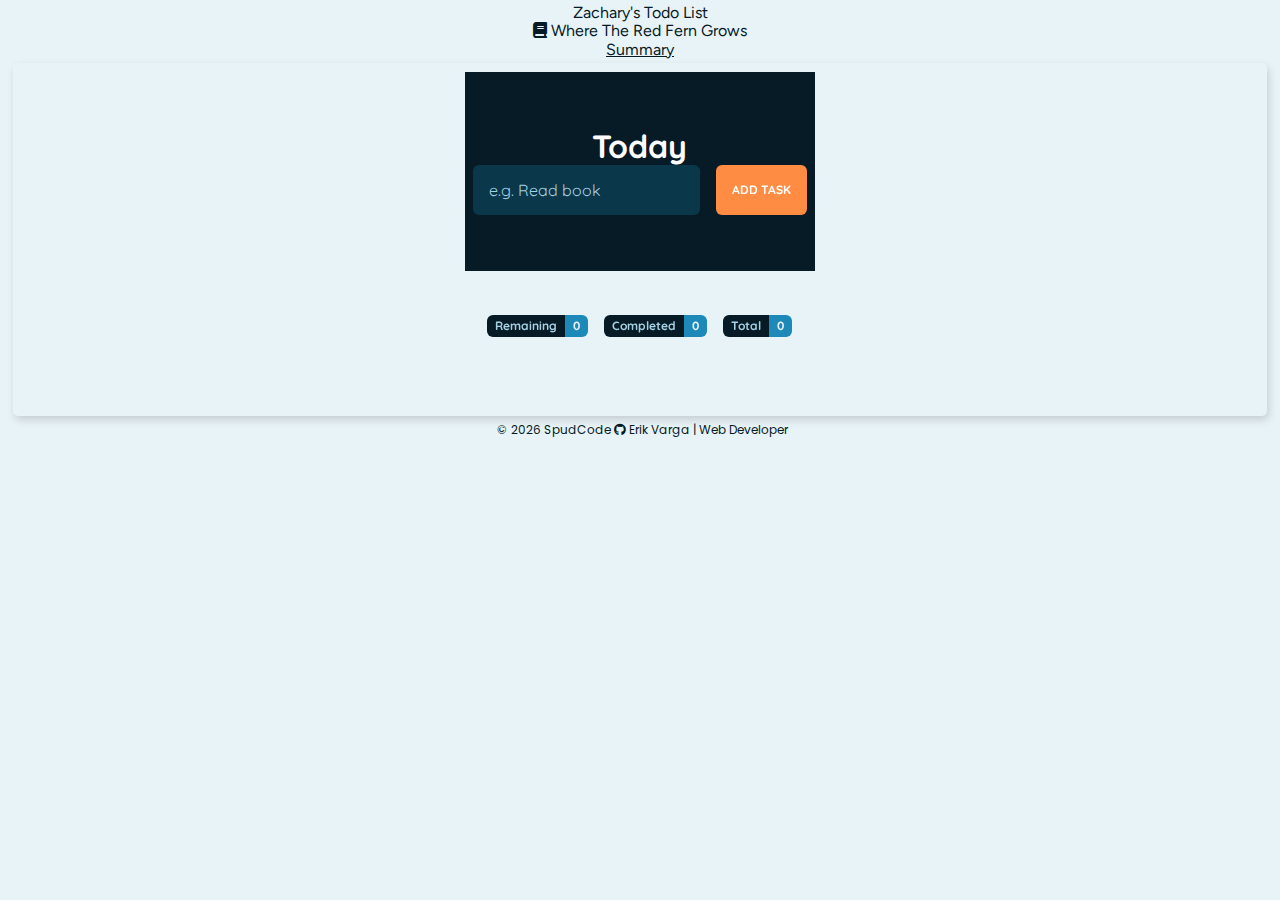
<file: index.html>
<!DOCTYPE html>
<html lang="en">
<head>
	<meta charset="UTF-8">
	<meta http-equiv="X-UA-Compatible" content="IE=edge">
	<meta name="viewport" content="width=device-width, initial-scale=1.0">
	<title>Simple To Do App</title>

	<!-- Reset -->
    <link rel="stylesheet" href="https://cdn.jsdelivr.net/npm/modern-normalize@1.1.0/modern-normalize.min.css">

    <!-- Favicon -->
    <link rel="icon" type="image/icon" href="favicon.ico">

    <!-- Bootstrap -->
    <link href="https://cdn.jsdelivr.net/npm/bootstrap@5.3.0-alpha1/dist/css/bootstrap.min.css" rel="stylesheet" integrity="sha384-GLhlTQ8iRABdZLl6O3oVMWSktQOp6b7In1Zl3/Jr59b6EGGoI1aFkw7cmDA6j6gD" crossorigin="anonymous">

    <!-- Font Awesome -->
    <link rel="stylesheet" href="https://cdnjs.cloudflare.com/ajax/libs/font-awesome/6.2.1/css/all.min.css">

	<!-- Google fonts -->
	<link rel="preconnect" href="https://fonts.googleapis.com">
	<link rel="preconnect" href="https://fonts.gstatic.com" crossorigin>
	<link href="https://fonts.googleapis.com/css2?family=Figtree:wght@400;700&display=swap" rel="stylesheet">

	<!-- Main stylesheet -->
	<link rel="stylesheet" href="app.css">
</head>
<body>
	<header>
        Zachary's Todo List <br>
        <span><i class="fa-solid fa-book"></i></i></span>
		Where The Red Fern Grows <br>
		<a href="summary.html">Summary</a>
    </header>

	<div class="container">
		<!-- Main header -->
		<section>
			<header id="main-header">
				<div class="wrapper">
					<h1>Today</h1>
	
					<form id="todo-form">
						<input type="text" name="task-name" placeholder="e.g. Read book" autofocus>
						<button type="submit">Add task</button>
					</form>
				</div>
			</header>

		</section>

		<!-- Main content -->
		<section>
			<div class="wrapper" id="main-content">
				<ul class="stats">
					<li>
						<span>Remaining</span>
						<span id="remaining-tasks">0</span>
					</li>
					<li>
						<span>Completed</span>
						<span id="completed-tasks">0</span>
					</li>
					<li>
						<span>Total</span>
						<span id="total-tasks">0</span>
					</li>
				</ul>

				<ul class="todos">
				</ul>
			</div>
		</section>
	</div>
	

	<!-- Footer -->
	<footer>
		<div>
				<small>
				<a href="https://github.com/Erik-Varga" target="_blank">&copy; <script>document.write(new Date().getFullYear())</script> SpudCode <i class="fa-brands fa-github"></i> Erik Varga | Web Developer</a>
				</small>
		</div>
	</footer>

	<script src="app.js"></script>
</body>
</html>
</file>
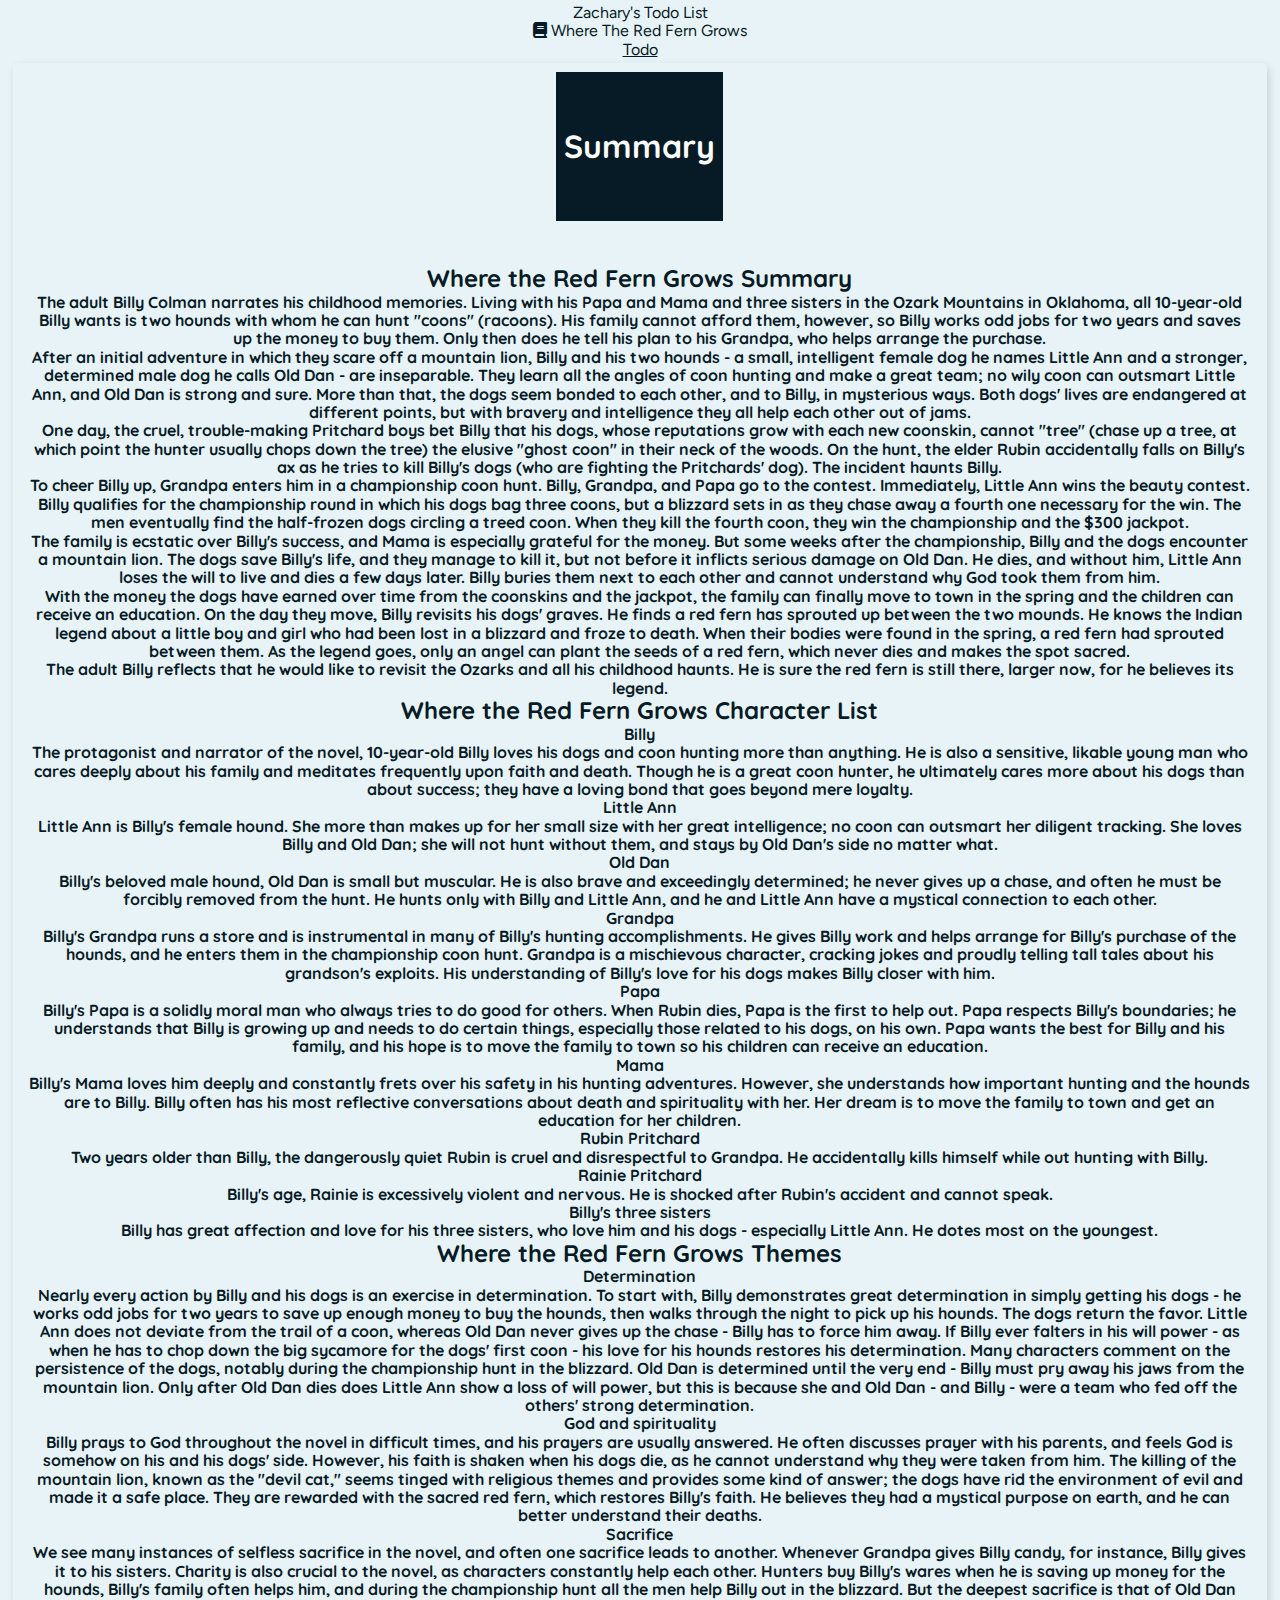
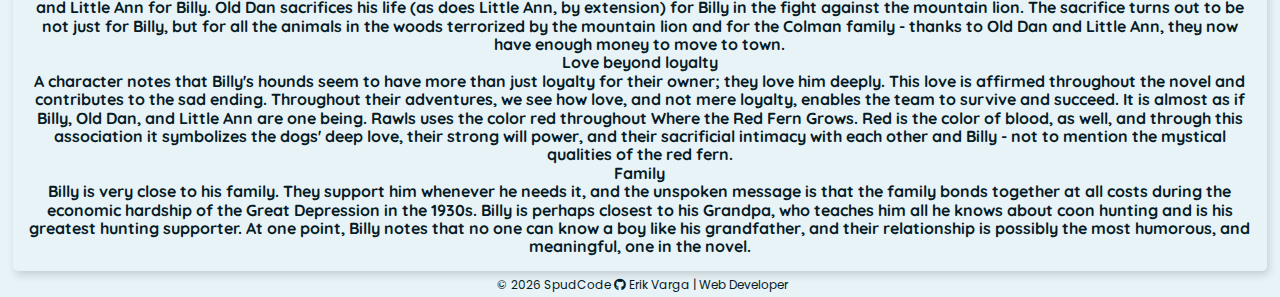
<file: summary.html>
<!DOCTYPE html>
<html lang="en">
<head>
	<meta charset="UTF-8">
	<meta http-equiv="X-UA-Compatible" content="IE=edge">
	<meta name="viewport" content="width=device-width, initial-scale=1.0">
	<title>Simple To Do App</title>

	<!-- Reset -->
    <link rel="stylesheet" href="https://cdn.jsdelivr.net/npm/modern-normalize@1.1.0/modern-normalize.min.css">

    <!-- Favicon -->
    <link rel="icon" type="image/icon" href="favicon.ico">

    <!-- Bootstrap -->
    <link href="https://cdn.jsdelivr.net/npm/bootstrap@5.3.0-alpha1/dist/css/bootstrap.min.css" rel="stylesheet" integrity="sha384-GLhlTQ8iRABdZLl6O3oVMWSktQOp6b7In1Zl3/Jr59b6EGGoI1aFkw7cmDA6j6gD" crossorigin="anonymous">

    <!-- Font Awesome -->
    <link rel="stylesheet" href="https://cdnjs.cloudflare.com/ajax/libs/font-awesome/6.2.1/css/all.min.css">

	<!-- Google fonts -->
	<link rel="preconnect" href="https://fonts.googleapis.com">
	<link rel="preconnect" href="https://fonts.gstatic.com" crossorigin>
	<link href="https://fonts.googleapis.com/css2?family=Figtree:wght@400;700&display=swap" rel="stylesheet">

	<!-- Main stylesheet -->
	<link rel="stylesheet" href="app.css">
</head>
<body>
	<header>
        Zachary's Todo List <br>
        <span><i class="fa-solid fa-book"></i></i></span>
		Where The Red Fern Grows <br>
        <a href="index.html">Todo</a>
    </header>

	<div class="container">
		<!-- Main header -->
		<section>
			<header id="main-header">
				<div class="wrapper">
					<h1>Summary</h1>
				</div>
			</header>

		</section>

		<!-- Main content -->
		<section>
			<div class="wrapper" id="main-content">
				<h2>Where the Red Fern Grows Summary</h2>

                <p>
                    The adult Billy Colman narrates his childhood memories. Living with his Papa and Mama and three sisters in the Ozark Mountains in Oklahoma, all 10-year-old Billy wants is two hounds with whom he can hunt "coons" (racoons). His family cannot afford them, however, so Billy works odd jobs for two years and saves up the money to buy them. Only then does he tell his plan to his Grandpa, who helps arrange the purchase.
                </p>
                <p>
                    After an initial adventure in which they scare off a mountain lion, Billy and his two hounds - a small, intelligent female dog he names Little Ann and a stronger, determined male dog he calls Old Dan - are inseparable. They learn all the angles of coon hunting and make a great team; no wily coon can outsmart Little Ann, and Old Dan is strong and sure. More than that, the dogs seem bonded to each other, and to Billy, in mysterious ways. Both dogs' lives are endangered at different points, but with bravery and intelligence they all help each other out of jams.
                </p>
                <p>
                    One day, the cruel, trouble-making Pritchard boys bet Billy that his dogs, whose reputations grow with each new coonskin, cannot "tree" (chase up a tree, at which point the hunter usually chops down the tree) the elusive "ghost coon" in their neck of the woods. On the hunt, the elder Rubin accidentally falls on Billy's ax as he tries to kill Billy's dogs (who are fighting the Pritchards' dog). The incident haunts Billy. 
                </p>
                <p>

                    To cheer Billy up, Grandpa enters him in a championship coon hunt. Billy, Grandpa, and Papa go to the contest. Immediately, Little Ann wins the beauty contest. Billy qualifies for the championship round in which his dogs bag three coons, but a blizzard sets in as they chase away a fourth one necessary for the win. The men eventually find the half-frozen dogs circling a treed coon. When they kill the fourth coon, they win the championship and the $300 jackpot.
                </p>
                <p>

                    The family is ecstatic over Billy's success, and Mama is especially grateful for the money. But some weeks after the championship, Billy and the dogs encounter a mountain lion. The dogs save Billy's life, and they manage to kill it, but not before it inflicts serious damage on Old Dan. He dies, and without him, Little Ann loses the will to live and dies a few days later. Billy buries them next to each other and cannot understand why God took them from him.
                </p>
                <p>

                    With the money the dogs have earned over time from the coonskins and the jackpot, the family can finally move to town in the spring and the children can receive an education. On the day they move, Billy revisits his dogs' graves. He finds a red fern has sprouted up between the two mounds. He knows the Indian legend about a little boy and girl who had been lost in a blizzard and froze to death. When their bodies were found in the spring, a red fern had sprouted between them. As the legend goes, only an angel can plant the seeds of a red fern, which never dies and makes the spot sacred.
                </p>
                <p>

                    The adult Billy reflects that he would like to revisit the Ozarks and all his childhood haunts. He is sure the red fern is still there, larger now, for he believes its legend.
                </p>
                <hr>
                <h2>
                    Where the Red Fern Grows Character List
                </h2>
                <h4>

                    Billy
                </h4>
                <p>
                    The protagonist and narrator of the novel, 10-year-old Billy loves his dogs and coon hunting more than anything. He is also a sensitive, likable young man who cares deeply about his family and meditates frequently upon faith and death. Though he is a great coon hunter, he ultimately cares more about his dogs than about success; they have a loving bond that goes beyond mere loyalty.
                </p>
                <h4>
                    Little Ann
                </h4>
                <p>
                    Little Ann is Billy's female hound. She more than makes up for her small size with her great intelligence; no coon can outsmart her diligent tracking. She loves Billy and Old Dan; she will not hunt without them, and stays by Old Dan's side no matter what.
                </p>
                <h4>
                    Old Dan
                </h4>
                <p>
                    Billy's beloved male hound, Old Dan is small but muscular. He is also brave and exceedingly determined; he never gives up a chase, and often he must be forcibly removed from the hunt. He hunts only with Billy and Little Ann, and he and Little Ann have a mystical connection to each other.
                </p>
                <h4>
                    Grandpa
                </h4>
                <p>
                    Billy's Grandpa runs a store and is instrumental in many of Billy's hunting accomplishments. He gives Billy work and helps arrange for Billy's purchase of the hounds, and he enters them in the championship coon hunt. Grandpa is a mischievous character, cracking jokes and proudly telling tall tales about his grandson's exploits. His understanding of Billy's love for his dogs makes Billy closer with him.
                </p>
                <h4>
                    Papa
                </h4>
                <p>
                    Billy's Papa is a solidly moral man who always tries to do good for others. When Rubin dies, Papa is the first to help out. Papa respects Billy's boundaries; he understands that Billy is growing up and needs to do certain things, especially those related to his dogs, on his own. Papa wants the best for Billy and his family, and his hope is to move the family to town so his children can receive an education.
                </p>
                <h4>
                    Mama
                </h4>
                <p>
                    Billy's Mama loves him deeply and constantly frets over his safety in his hunting adventures. However, she understands how important hunting and the hounds are to Billy. Billy often has his most reflective conversations about death and spirituality with her. Her dream is to move the family to town and get an education for her children.
                </p>
                <h4>
                    Rubin Pritchard
                </h4>
                <p>
                    Two years older than Billy, the dangerously quiet Rubin is cruel and disrespectful to Grandpa. He accidentally kills himself while out hunting with Billy.
                </p>
                <h4>
                    Rainie Pritchard
                </h4>
                <p>
                    Billy's age, Rainie is excessively violent and nervous. He is shocked after Rubin's accident and cannot speak.
                </p>
                <h4>
                    Billy's three sisters
                </h4>
                <p>
                    Billy has great affection and love for his three sisters, who love him and his dogs - especially Little Ann. He dotes most on the youngest.
                </p>
                <hr>
                <h2>
                    Where the Red Fern Grows Themes
                </h2>
                <h4>
                    Determination
                </h4>
                <p>
                    Nearly every action by Billy and his dogs is an exercise in determination. To start with, Billy demonstrates great determination in simply getting his dogs - he works odd jobs for two years to save up enough money to buy the hounds, then walks through the night to pick up his hounds. The dogs return the favor. Little Ann does not deviate from the trail of a coon, whereas Old Dan never gives up the chase - Billy has to force him away. If Billy ever falters in his will power - as when he has to chop down the big sycamore for the dogs' first coon - his love for his hounds restores his determination. Many characters comment on the persistence of the dogs, notably during the championship hunt in the blizzard. Old Dan is determined until the very end - Billy must pry away his jaws from the mountain lion. Only after Old Dan dies does Little Ann show a loss of will power, but this is because she and Old Dan - and Billy - were a team who fed off the others' strong determination.
                </p>
                <h4>
                    God and spirituality
                </h4>
                <p>

                    Billy prays to God throughout the novel in difficult times, and his prayers are usually answered. He often discusses prayer with his parents, and feels God is somehow on his and his dogs' side. However, his faith is shaken when his dogs die, as he cannot understand why they were taken from him. The killing of the mountain lion, known as the "devil cat," seems tinged with religious themes and provides some kind of answer; the dogs have rid the environment of evil and made it a safe place. They are rewarded with the sacred red fern, which restores Billy's faith. He believes they had a mystical purpose on earth, and he can better understand their deaths.
                </p>
                <h4>
                    Sacrifice
                </h4>
                <p>
                    We see many instances of selfless sacrifice in the novel, and often one sacrifice leads to another. Whenever Grandpa gives Billy candy, for instance, Billy gives it to his sisters. Charity is also crucial to the novel, as characters constantly help each other. Hunters buy Billy's wares when he is saving up money for the hounds, Billy's family often helps him, and during the championship hunt all the men help Billy out in the blizzard. But the deepest sacrifice is that of Old Dan and Little Ann for Billy. Old Dan sacrifices his life (as does Little Ann, by extension) for Billy in the fight against the mountain lion. The sacrifice turns out to be not just for Billy, but for all the animals in the woods terrorized by the mountain lion and for the Colman family - thanks to Old Dan and Little Ann, they now have enough money to move to town.
                </p>
                <h4>
                    Love beyond loyalty
                </h4>
                <p>

                    A character notes that Billy's hounds seem to have more than just loyalty for their owner; they love him deeply. This love is affirmed throughout the novel and contributes to the sad ending. Throughout their adventures, we see how love, and not mere loyalty, enables the team to survive and succeed. It is almost as if Billy, Old Dan, and Little Ann are one being. Rawls uses the color red throughout Where the Red Fern Grows. Red is the color of blood, as well, and through this association it symbolizes the dogs' deep love, their strong will power, and their sacrificial intimacy with each other and Billy - not to mention the mystical qualities of the red fern.
                </p>
                <h4>
                    Family
                </h4>
                <p>
                    Billy is very close to his family. They support him whenever he needs it, and the unspoken message is that the family bonds together at all costs during the economic hardship of the Great Depression in the 1930s. Billy is perhaps closest to his Grandpa, who teaches him all he knows about coon hunting and is his greatest hunting supporter. At one point, Billy notes that no one can know a boy like his grandfather, and their relationship is possibly the most humorous, and meaningful, one in the novel.
                </p>
			</div>
		</section>
	</div>
	

	<!-- Footer -->
	<footer>
		<div>
				<small>
				<a href="https://github.com/Erik-Varga" target="_blank">&copy; <script>document.write(new Date().getFullYear())</script> SpudCode <i class="fa-brands fa-github"></i> Erik Varga | Web Developer</a>
				</small>
		</div>
	</footer>

	<script src="app.js"></script>
</body>
</html>
</file>
<file: app.css>
@import url('https://fonts.googleapis.com/css2?family=Poppins:wght@400;700&family=Quicksand:wght@400;700&family=Source+Code+Pro:wght@400;700&display=swap');

:root {
  --box-shadow: 2px 4px 8px rgba(0, 0, 0, 0.15);
  --background-color: whitesmoke;
  --secondary-color: #E16F00;
  --border-radius: 5px;
}

* {
  padding: 0;
  margin: 0;
  border: none;
  outline: none;
  box-sizing: border-box;
}

html {
	color: black;
	font-family: 'Poppins', sans-serif;
}

header,
footer {
	margin: 2px;
	padding: 2px;
	/* width: 100%; */
	text-align: center;
}

footer,
footer a {
	font-family: 'Poppins', sans-serif;
	text-decoration: none;
	width: 100%;
	text-align: center;
}

footer a:hover {
	color: rgba(0, 4, 255, 0.9);
	transition: 0.3s;
}

.container {
	display: flex;
	flex-direction: column;
	justify-content: center;
	align-items: center;
	margin: 0 auto;
	width: 98%;
	font-family: Quicksand, sans-serif;
	font-weight: 700;


	/* background-color: rgba(0, 0, 0, 0.8); */
	text-align: center;
	padding: 5px;
	border-radius: var(--border-radius);
	box-shadow: var(--box-shadow);
	/* color: black; */
} 

/* ================================================= */
/* Custom properties */
/* ================================================= */
:root {
	--body-font: 'Figtree', sans-serif;

	--color-body: #E8F3F8;
	--color-header: #061b25;
	--color-text: var(--color-header);
	--color-text-muted: #A4D0E3;
	--color-input: #082937;
	--color-input-lighter: #0b374a;
	--color-secondary: #FF8C42;
	--color-secondary-darker: #cc7035;
	--color-secondary-lighter: #ffa368;
	--color-tertiary: #1C89B8;
	--color-text-badge: #E8F3F8;
	--color-disabled: #D2E7F1;
	--color-text-disabled: #77B8D4;

	--global-border-radius: 6px;
	--global-transition: all .2s ease-in-out;
}



/* ============================================================ */
/* General styles */
/* ============================================================ */
html {
	font-size: 1rem;
}

body {
	font-family: var(--body-font);
	background-color: var(--color-body);
	color: var(--color-text);
}

.wrapper {
	width: 100%;
	padding: 0.5rem;
}

section {
	margin: 2px;
}

button,
input[type="checkbox"] {
	cursor: pointer;
}

ol, ul {
	list-style: none;
	padding: 0;
	margin: 0;
}

h1 {
	color: white;
	margin-bottom: 0 0 2rem;
}

a {
	color: var(--color-text);
	transition: var(--global-transition);
}

a:hover {
	color: var(--color-secondary);
}



/* ================================================= */
/* Forms */
/* ================================================= */
#todo-form {
	display: flex;
	flex-direction: column;
	gap: 1rem;
}

#todo-form input {
	background-color: var(--color-input);
	border: 0;
	padding: 1rem;
	border-radius: var(--global-border-radius);
	outline: 0;
	color: white;
}

#todo-form input:hover,
#todo-form input:focus {
	background-color: var(--color-input-lighter);
}

#todo-form input {
	background-color: var(--color-input);
}

#todo-form input::placeholder {
	color: var(--color-text-muted);
}

#todo-form button {
	border: 0;
	padding: 1rem;
	border-radius: var(--global-border-radius);
	font-weight: 700;
	text-transform: uppercase;
	color: white;
	background-color: var(--color-secondary);
}

#todo-form button:hover {
	background-color: var(--color-secondary-darker);
}

#todo-form button:active {
	background-color: var(--color-secondary-lighter);
}

#todo-form button,
#todo-form input {
	transition: var(--global-transition);
}

small,
#todo-form button,
.stats span {
	font-size: .75rem;
}



/* ================================================= */
/* Header */
/* ================================================= */
#main-header {
	background-color: var(--color-header);
	padding: 3rem 0;
	margin-bottom: 2rem;
}



/* ================================================= */
/* Stats */
/* ================================================= */
.stats {
	display: flex;
	flex-direction: row;
	gap: 1rem;
	align-items: center;
	margin-bottom: 2rem;
}

.stats li {
	display: flex;
}

.stats span {
	padding: .25rem .5rem;
}

.stats span:first-child {
	background-color: var(--color-header);
	color: var(--color-text-muted);
	border-radius: var(--global-border-radius) 0 0 var(--global-border-radius);
}

.stats span:nth-child(2) {
	background-color: var(--color-tertiary);
	color: var(--color-body);
	border-radius: 0 var(--global-border-radius) var(--global-border-radius) 0;
	font-weight: 700;
}



/* ================================================= */
/* To Do list */
/* ================================================= */
.todos {
	margin-bottom: 4rem;
}

.todos li {
	background-color: white;
	border-radius: var(--global-border-radius);
	margin-bottom: 1rem;
	padding: 1.5rem 1rem;
	display: flex;
	justify-content: space-between;
	align-items: center;
	transition: var(--global-transition);
}

.todos li div {
	display: flex;
	align-items: center;
	gap: .75rem;
}

.todos li.complete {
	background-color: var(--color-disabled);
	text-decoration: line-through;
	color: var(--color-text-disabled);
}

input[type="checkbox"] {
	appearance: none;
	background-color: transparent;
	margin: 0;
	width: 1.5rem;
	height: 1.5rem;
	border: 2px solid var(--color-text);
	border-radius: 100%;
	display: grid;
	place-content: center;
	transition: var(--global-transition);
}

input[type="checkbox"]::before {
	content: url("data:image/svg+xml,%3Csvg width='12' height='10' viewBox='0 0 12 10' fill='none' xmlns='http://www.w3.org/2000/svg'%3E%3Cpath d='M10.5 1L4.5 9L1.5 5.5' stroke='%23D2E7F1' stroke-width='1.5' stroke-linecap='round' stroke-linejoin='round'/%3E%3C/svg%3E%0A");
	transform: scale(0);
	transition: var(--global-transition);
}

input[type="checkbox"]:checked {
	background-color: var(--color-text-disabled);
	border-color: var(--color-text-disabled);
}

input[type="checkbox"]:checked::before {
	transform: scale(1);
}

.todos li button {
	border: 0;
	padding: .25rem;
	display: grid;
	place-content: center;
	background-color: transparent;
}

.todos li button svg {
	width: 1.25rem;
	height: 1.25rem;
}

button svg path {
	transition: var(--global-transition);
}

.todos li button:hover svg path {
	stroke: var(--color-text);
}

.todos li button:active svg {
	transform: scale(.8);
}

.todos li span {
	padding: 2px;
	border-radius: var(--global-border-radius);
	transition: var(--global-transition);
}

.todos li span:focus {
	background-color: var(--color-body);
	outline: none;
}

.todos li span[contenteditable]:hover {
	background-color: var(--color-body);
}



/* ================================================= */
/* 768px and above */
/* ================================================= */
@media screen and (min-width: 768px) {
	.container {
		width: 98%;
		/* margin: 0 auto; */
		position: relative;
	}

	#todo-form {
		flex-direction: row;
	}

	#todo-form input {
		flex-grow: 1;
	}
}



/* ================================================= */
/* 1024px and above */
/* ================================================= */
/* @media screen and (min-width: 1024px) {
	.stats {
		flex-direction: column;
		align-items: flex-end;
		position: absolute;
		top: 0;
		transform: translateX(-100%);
		padding-right: 4rem;
	}
} */
</file>
